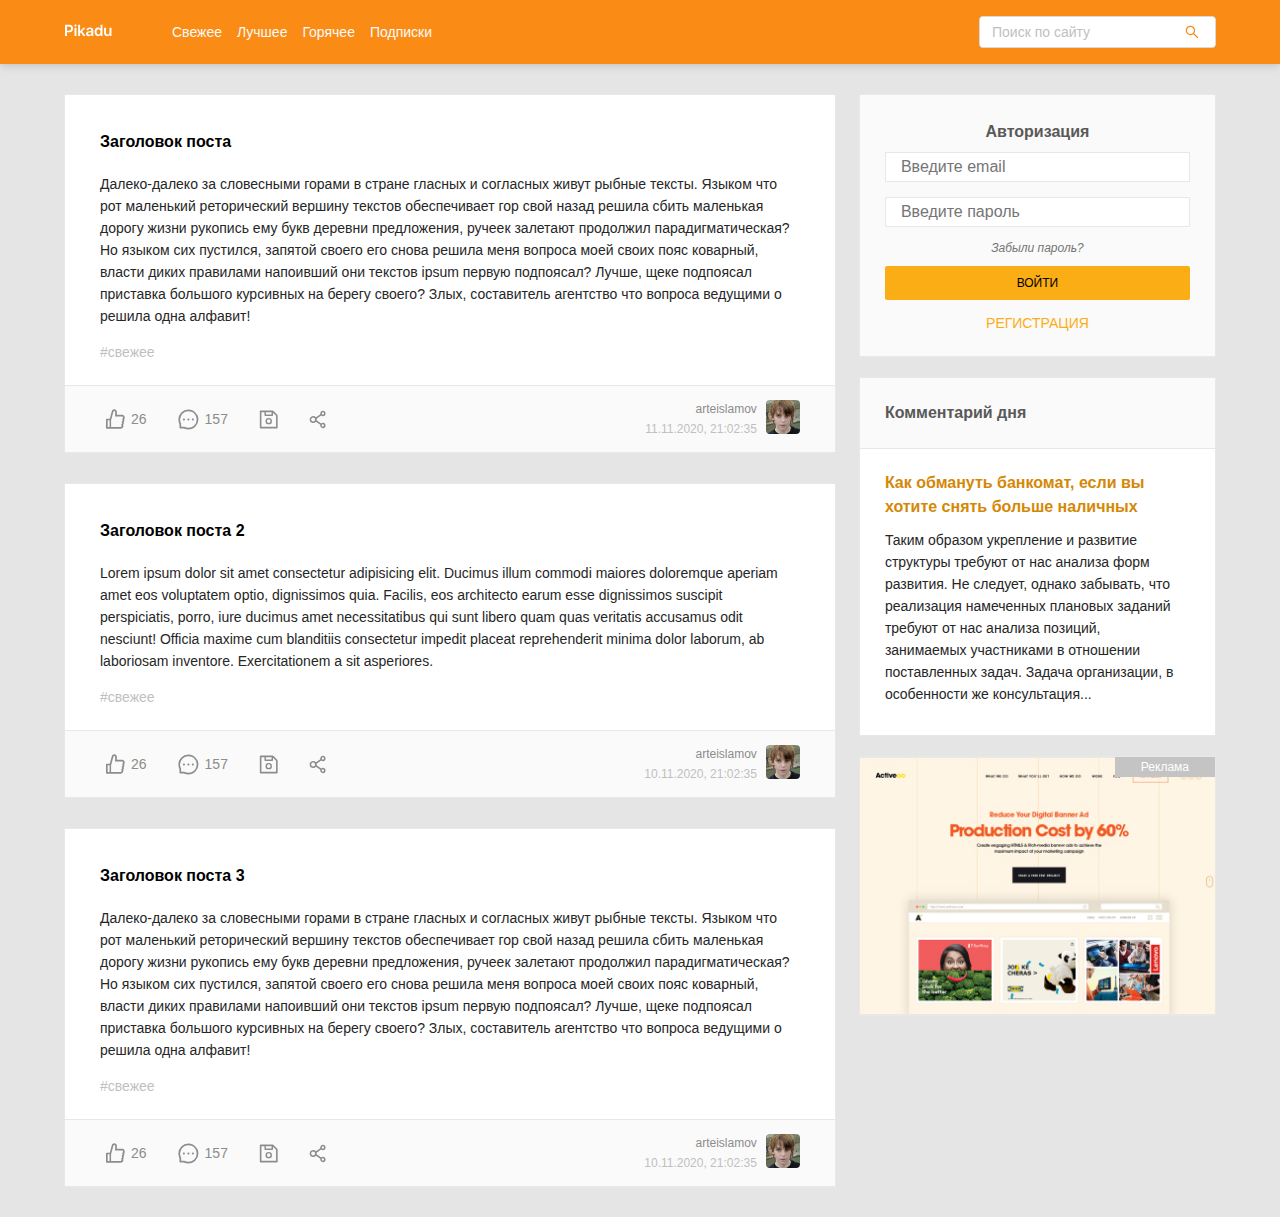
<file: index.html>
<!DOCTYPE html>
<html lang="ru">
<head>
  <meta charset="UTF-8">
  <meta name="viewport" content="width=device-width, initial-scale=1.0">
  <!-- Выводим заголовок -->
  <title>Pikadu — главная</title>
  <!-- Подключаем normalize -->
  <link rel="stylesheet" href="css/normalize.css">
  <!-- Подключаем стили -->
  <link rel="stylesheet" href="css/style.css">
  <!-- /.content -->
  <script src="js/main.js" defer></script>  
</head>
<body>
  <!-- Создаем шапку сайта -->
  <header class="header">
    <div class="header-wrapper">
      <a href="/" class="header-logo">
        <img class="header-logo-image" src="img/logo.svg" alt="logo: Pikadu">
      </a>
      <nav class="header-nav">
        <ul class="header-menu">
          <li class="header-menu-item"><a href="#" class="header-menu-link">Свежее</a></li>
          <li class="header-menu-item"><a href="#" class="header-menu-link">Лучшее</a></li>
          <li class="header-menu-item"><a href="#" class="header-menu-link">Горячее</a></li>
          <li class="header-menu-item"><a href="#" class="header-menu-link">Подписки</a></li>
        </ul>
        
      </nav>
      <!-- /.header-nav -->
      <div class="input-group search">
        <input type="search" class="search-input" placeholder="Поиск по сайту">
        <button class="search-button">
          <img src="img/search.svg" alt="icon: search" class="search-icon">
        </button>
      </div>
      <!-- /.input-group -->
      <a href="#" class="menu-toggle" id="menu-toggle">
        <span></span>
        <span></span>
        <span></span>
      </a>
    </div>
    <!-- /.header-wrapper -->
  </header>

  <div class="content">
    <main class="posts">
      <section class="post">
        <div class="post-body">
          <h2 class="post-title">Заголовлок поста</h2>
          <p class="post-text">Далеко-далеко за словесными горами в стране гласных и согласных живут рыбные тексты. Языком что рот
            маленький реторический вершину текстов обеспечивает гор свой назад решила сбить маленькая дорогу жизни рукопись ему
            букв деревни предложения, ручеек залетают продолжил парадигматическая? Но языком сих пустился, запятой своего его
            снова решила меня вопроса моей своих пояс коварный, власти диких правилами напоивший они текстов ipsum первую
            подпоясал? Лучше, щеке подпоясал приставка большого курсивных на берегу своего? Злых, составитель агентство что
            вопроса ведущими о решила одна алфавит! </p>
          <div class="tags">
            <a href="#" class="tag">#свежее</a>
          </div>
          <!-- /.tags -->
        </div>
        <!-- /.post-body -->
        <div class="post-footer">
          <div class="post-buttons">
            <button class="post-button likes">
              <svg width="19" height="20" class="icon icon-like">
                <use xlink:href="img/icons.svg#like"></use>
              </svg>
              <span class="likes-counter">26</span>
            </button>
            <button class="post-button comments">
              <svg width="21" height="21" class="icon icon-comment">
                <use xlink:href="img/icons.svg#comment"></use>
              </svg>
              <span class="comments-counter">157</span>
            </button>
            <button class="post-button save">
              <svg width="19" height="19" class="icon icon-save">
                <use xlink:href="img/icons.svg#save"></use>
              </svg>
            </button>
            <button class="post-button share">
              <svg width="17" height="19" class="icon icon-share">
                <use xlink:href="img/icons.svg#share"></use>
              </svg>
            </button>
          </div>
          <!-- /.post-buttons -->
          <div class="post-author">
            <div class="author-about">
              <a href="#" class="author-username">arteislamov</a>
              <span class="post-time">5 минут назад</span>
            </div>
            <a href="#" class="author-link"><img src="img/avatar.jpeg" alt="avatar" class="author-avatar"></a>
          </div>
          <!-- /.post-author -->
        </div>
        <!-- /.post-footer -->
      </section>
      <section class="post">
        <div class="post-body">
          <h2 class="post-title">Заголовлок поста</h2>
          <p class="post-text">Далеко-далеко за словесными горами в стране гласных и согласных живут рыбные тексты. Языком что
            рот
            маленький реторический вершину текстов обеспечивает гор свой назад решила сбить маленькая дорогу жизни рукопись
            ему
            букв деревни предложения, ручеек залетают продолжил парадигматическая? Но языком сих пустился, запятой своего его
            снова решила меня вопроса моей своих пояс коварный, власти диких правилами напоивший они текстов ipsum первую
            подпоясал? Лучше, щеке подпоясал приставка большого курсивных на берегу своего? Злых, составитель агентство что
            вопроса ведущими о решила одна алфавит! </p>
          <p class="post-text">Далеко-далеко за словесными горами в стране гласных и согласных живут рыбные тексты. Языком что
            рот
            маленький реторический вершину текстов обеспечивает гор свой назад решила сбить маленькая дорогу жизни рукопись
            ему
            букв деревни предложения, ручеек залетают продолжил парадигматическая? Но языком сих пустился, запятой своего его
            снова решила меня вопроса моей своих пояс коварный, власти диких правилами напоивший они текстов ipsum первую
            подпоясал? Лучше, щеке подпоясал приставка большого курсивных на берегу своего? Злых, составитель агентство что
            вопроса ведущими о решила одна алфавит! </p>
          <p class="post-text">Далеко-далеко за словесными горами в стране гласных и согласных живут рыбные тексты. Языком что
            рот
            маленький реторический вершину текстов обеспечивает гор свой назад решила сбить маленькая дорогу жизни рукопись
            ему
            букв деревни предложения, ручеек залетают продолжил парадигматическая? Но языком сих пустился, запятой своего его
            снова решила меня вопроса моей своих пояс коварный, власти диких правилами напоивший они текстов ipsum первую
            подпоясал? Лучше, щеке подпоясал приставка большого курсивных на берегу своего? Злых, составитель агентство что
            вопроса ведущими о решила одна алфавит! </p>
          <div class="tags">
            <a href="#" class="tag">#свежее</a>
            <a href="#" class="tag">#новое</a>
            <a href="#" class="tag">#горячее</a>
            <a href="#" class="tag">#мое</a>
            <a href="#" class="tag">#случайность</a>
          </div>
          <!-- /.tags -->
        </div>
        <!-- /.post-body -->
        <div class="post-footer">
          <div class="post-buttons">
            <button class="post-button likes">
              <svg width="19" height="20" class="icon icon-like">
                <use xlink:href="img/icons.svg#like"></use>
              </svg>
              <span class="likes-counter">26</span>
            </button>
            <button class="post-button comments">
              <svg width="21" height="21" class="icon icon-comment">
                <use xlink:href="img/icons.svg#comment"></use>
              </svg>
              <span class="comments-counter">157</span>
            </button>
            <button class="post-button save">
              <svg width="19" height="19" class="icon icon-save">
                <use xlink:href="img/icons.svg#save"></use>
              </svg>
            </button>
            <button class="post-button share">
              <svg width="17" height="19" class="icon icon-share">
                <use xlink:href="img/icons.svg#share"></use>
              </svg>
            </button>
          </div>
          <!-- /.post-buttons -->
          <div class="post-author">
            <div class="author-about">
              <a href="#" class="author-username">arteislamov</a>
              <span class="post-time">5 минут назад</span>
            </div>
            <a href="#" class="author-link"><img src="img/avatar.jpeg" alt="avatar" class="author-avatar"></a>
          </div>
          <!-- /.post-author -->
        </div>
        <!-- /.post-footer -->
      </section>
    </main>
    
    <!-- /.posts -->
    <aside class="sidebar">
      <div class="login">
        <form class="login-form">
          <h2 class="login-title">Авторизация</h2>
          <input type="email" 
            class="login-input login-email" 
            name="email" 
            minlength="3"
            required
            placeholder="Введите email">
          <input type="password" 
            class="login-input login-password" 
            name="password" 
            minlength="3"
            required
            placeholder="Введите пароль">
          <a href="#" class="login-forget">Забыли пароль?</a>
          <button type="submit" class="login-signin">Войти</button>
          <a href="#" class="login-signup">Регистрация</a>
        </form>
      </div>
      <div class="user">
        <div class="user-container">
        <a href="#" class="user-info">
          <img width="40" height="40" src="img/avatar.jpeg" alt="photo: user" class="user-avatar">
          <span class="user-name">islamovartem</span>
        </a>
        <!-- /.user-info -->
        <a href="" class="edit">
          <img class="icon-edit" src="/img/edit-button.svg" alt="Редактировать">
        </a>
        <a href="#" class="exit">
          <svg class="icon icon-exit">
            <use xlink:href="img/icons.svg#exit"></use>
          </svg>
        </a>
      </div>
      <form class="edit-container">
        <h2 class="edit-title">Редактировать</h2>
        <label class="edit-label">Ваш логин
            <input type="text" class="edit-input edit-username"
            name="username"
            minlength="3"
            placeholder="Логин"
            required>
        </label>
        <label class="edit-label">Ваше фото
            <input type="text" class="edit-input edit-photo"
            name="photo"
            placeholder="URL фото">
        </label>
        <button class="edit-btn">Сохранить</button>
        
      </form>
        
        <!-- /.exit -->
      </div>
      <!-- /.user -->
      <nav class="sidebar-nav">
        <ul class="sidebar-menu">
          <li class="sidebar-menu-item">
            <a href="#" class="sidebar-menu-link">Ответы</a>
          </li>
          <li class="sidebar-menu-item">
            <a href="#" class="sidebar-menu-link active">Комментарии</a>
          </li>
          <li class="sidebar-menu-item">
            <a href="#" class="sidebar-menu-link">Оценки</a>
          </li>
          <li class="sidebar-menu-item">
            <a href="#" class="sidebar-menu-link">Сохраненное </a>
          </li>
          <li class="sidebar-menu-item">
            <a href="#" class="sidebar-menu-link">Подписки</a>
          </li>
          <li class="sidebar-menu-item">
            <a href="#" class="sidebar-menu-link">Заметки</a>
          </li>
          <li class="sidebar-menu-item">
            <a href="#" class="sidebar-menu-link">Игнор-лист</a>
          </li>
        </ul>
      </nav>
      <a href="new-post.html" class="button button-new-post">
        <svg class="icon icon-fire">
          <use xlink:href="img/icons.svg#fire"></use>
        </svg>
        Опубликовать пост
      </a>
      <div class="card">
        <div class="card-header">
          <h2 class="card-title">Комментарий дня</h2>
        </div>
        <!-- /.card-header -->
        <div class="card-body">
          <a href="#" class="card-body-title">Как обмануть банкомат, если вы хотите снять больше наличных</a>
          <p class="card-text">Таким образом укрепление и развитие структуры требуют от нас анализа форм развития. Не следует, однако забывать, что реализация намеченных плановых заданий требуют от нас анализа позиций, занимаемых участниками в отношении поставленных
          задач. Задача организации, в особенности же консультация...</p>
        </div>
        <!-- /.card-body -->
      </div>
      <!-- /.card -->
      <a href="#" class="ad"></a>
    </aside>
    <!-- /.sidebar -->
  </div>
  
</body>
</html>
</file>
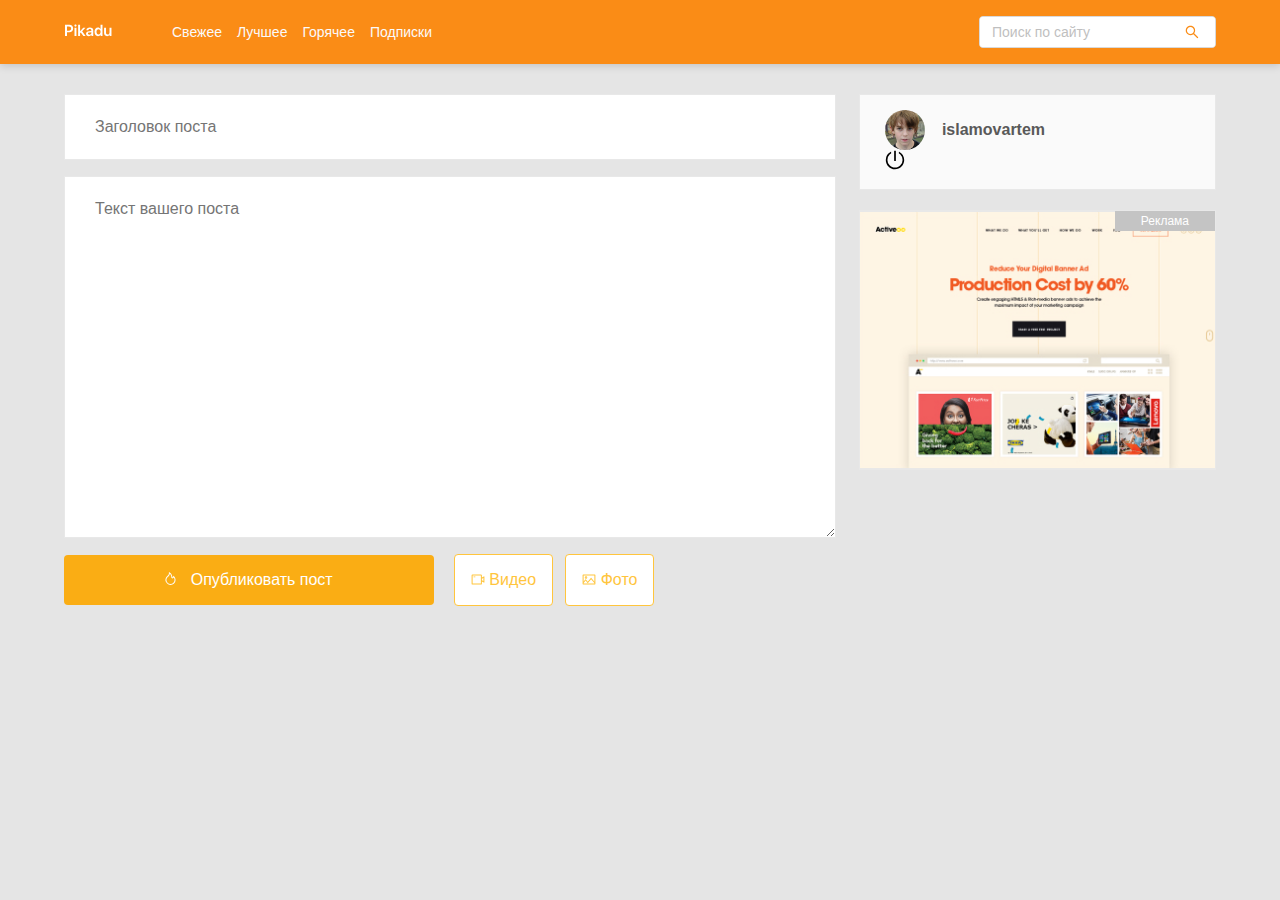
<file: new-post.html>
<!DOCTYPE html>
<html lang="ru">
<head>
  <meta charset="UTF-8">
  <meta name="viewport" content="width=device-width, initial-scale=1.0">
  <!-- Выводим заголовок -->
  <title>Pikadu — Новый пост</title>
  <!-- Подключаем normalize -->
  <link rel="stylesheet" href="css/normalize.css">
  <!-- Подключаем стили -->
  <link rel="stylesheet" href="css/style.css">
</head>
<body>
  <header class="header">
    <div class="header-wrapper">
      <a href="/" class="header-logo">
        <img class="header-logo-image" src="img/logo.svg" alt="logo: Pikadu">
      </a>
      <nav class="header-nav">
        <ul class="header-menu">
          <li class="header-menu-item"><a href="#" class="header-menu-link">Свежее</a></li>
          <li class="header-menu-item"><a href="#" class="header-menu-link">Лучшее</a></li>
          <li class="header-menu-item"><a href="#" class="header-menu-link">Горячее</a></li>
          <li class="header-menu-item"><a href="#" class="header-menu-link">Подписки</a></li>
        </ul>
        
      </nav>
      <!-- /.header-nav -->
      <div class="input-group search">
        <input type="search" class="search-input" placeholder="Поиск по сайту">
        <button class="search-button">
          <img src="img/search.svg" alt="icon: search" class="search-icon">
        </button>
      </div>
      <!-- /.input-group -->
      <a href="#" class="menu-toggle" id="menu-toggle">
        <span></span>
        <span></span>
        <span></span>
      </a>
    </div>
    <!-- /.header-wrapper -->
  </header>

  <div class="content">
    <main class="posts">
    <form action="#" class="add-post">
      <input type="text" name="post-title" class="add-title" placeholder="Заголовок поста">
      <textarea name="post-text" id="text" class="add-text" placeholder="Текст вашего поста"></textarea>
      <div class="add-buttons">
        <button type="submit" class="button add-button">
          <svg class="icon icon-fire">
            <use xlink:href="img/icons.svg#fire"></use>
          </svg>
          Опубликовать пост
        </button>
        <button class="button button-outline">
          <svg class="icon icon-video">
            <use xlink:href="img/icons.svg#video"></use>
          </svg>
          Видео
        </button>
        <button class="button button-outline">
          <svg class="icon icon-photo">
            <use xlink:href="img/icons.svg#photo"></use>
          </svg>
          Фото
        </button>
      </div>
    </form>
    </main>
    <!-- /.posts -->
    <aside class="sidebar">
      <div class="user">
        <a href="#" class="user-info">
          <img width="40" height="40" src="img/avatar.jpeg" alt="photo: user" class="user-avatar">
          <span class="user-name">islamovartem</span>
        </a>
        <!-- /.user-info -->
        <a href="#" class="exit">
          <svg class="icon icon-exit">
            <use xlink:href="img/icons.svg#exit"></use>
          </svg>
        </a>
        <!-- /.exit -->
      </div>
      <!-- /.user -->
      <nav class="sidebar-nav">
        <ul class="sidebar-menu">
          <li class="sidebar-menu-item">
            <a href="#" class="sidebar-menu-link">Ответы</a>
          </li>
          <li class="sidebar-menu-item">
            <a href="#" class="sidebar-menu-link active">Комментарии</a>
          </li>
          <li class="sidebar-menu-item">
            <a href="#" class="sidebar-menu-link">Оценки</a>
          </li>
          <li class="sidebar-menu-item">
            <a href="#" class="sidebar-menu-link">Сохраненное </a>
          </li>
          <li class="sidebar-menu-item">
            <a href="#" class="sidebar-menu-link">Подписки</a>
          </li>
          <li class="sidebar-menu-item">
            <a href="#" class="sidebar-menu-link">Заметки</a>
          </li>
          <li class="sidebar-menu-item">
            <a href="#" class="sidebar-menu-link">Игнор-лист</a>
          </li>
        </ul>
      </nav>
      <a href="#" class="ad"></a>
    </aside>
    <!-- /.sidebar -->
  </div>
  <!-- /.content -->
  <script src="js/main.js"></script>
</body>
</html>
</file>
<file: css/style.css>
* {
  box-sizing: border-box;
}
body {
  font-family: sans-serif;
  background: #e5e5e5;
}
.header {
  background: #fa8c16;
  padding-top: 16px;
  padding-bottom: 16px;
  box-shadow: 0px 2px 8px rgba(0, 0, 0, 0.15);
  margin-bottom: 30px;
}
.header-wrapper {
  max-width: 1200px;
  width: 90%;
  margin: auto;
  display: flex;
  justify-content: space-between;
  align-items: center;
}
.header-nav {
  margin-left: 60px;
  margin-right: auto;
}
.header-menu {
  display: flex;
  list-style: none;
  padding: 0;
  margin: 0;
}
.header-menu-link {
  text-decoration: none;
  color: #fafafa;
  margin-right: 15px;
  font-size: 14px;
  line-height: 22px;
}
.input-group {
  max-width: 237px;
  width: 60%;
  height: 32px;
  position: relative;
  background: #ffffff;
  border-radius: 4px;
  overflow: hidden;
  border: 1px solid #d9d9d9;
}
.search-input {
  width: 80%;
  height: 100%;
  border: none;
  font-size: 14px;
  line-height: 22px;
  padding-left: 12px;
}
.search-button {
  height: 100%;
  width: 20%;
  border: none;
  background-color: #fff;
  position: absolute;
  right: 0;
  top: 0;
  cursor: pointer;
  display: flex;
  align-items: center;
  justify-content: center;
}
.search-input::-moz-placeholder {
  color: #bfbfbf;
}
.search-input::-webkit-input-placeholder {
  color: #bfbfbf;
}
.search-input:-ms-input-placeholder {
  color: #bfbfbf;
}
.search-input::-ms-input-placeholder {
  color: #bfbfbf;
}
.search-input::placeholder {
  color: #bfbfbf;
}
.menu-toggle {
  display: none;
}
.content {
  max-width: 1200px;
  width: 90%;
  margin: auto;
  display: flex;
  align-items: flex-start;
  justify-content: space-between;
}
.posts {
  width: 67%;
}
.post {
  background-color: #fff;
  border: 1px solid #e8e8e8;
  margin-bottom: 30px;
}
.post-body {
  padding-top: 35px;
  padding-left: 35px;
  padding-right: 35px;
  padding-bottom: 0;
}
.post-title {
  margin-top: 0;
  margin-bottom: 19px;
  font-weight: 600;
  font-size: 16px;
  line-height: 24px;
}
.post-text {
  color: #262626;
  font-weight: normal;
  font-size: 14px;
  line-height: 22px;
}
.tags {
  margin-bottom: 22px;
}
.tag {
  color: #bfbfbf;
  font-size: 14px;
  line-height: 22px;
  margin-right: 10px;
  text-decoration: none;
}
.post-footer {
  border-top: 1px solid #e8e8e8;
  background: #fafafa;
  display: flex;
  justify-content: space-between;
  padding-left: 35px;
  padding-right: 35px;
  padding-top: 13px;
  padding-bottom: 13px;
}
.post-buttons {
  display: flex;
  align-items: center;
}
.post-button .icon {
  fill: #8c8c8c;
}
.icon-like,
.icon-comment {
  margin-right: 6px;
}
.post-button {
  background-color: transparent;
  border: none;
  color: #8c8c8c;
  display: flex;
  align-items: center;
  font-size: 14px;
  line-height: 22px;
  margin-right: 19px;
  cursor: pointer;
}
.post-author {
  display: flex;
  align-items: center;
  text-align: right;
}
.author-avatar {
  width: 34px;
  height: 34px;
  margin-left: 9px;
  border-radius: 4px;
}
.author-username {
  display: block;
  color: #8c8c8c;
  font-size: 12px;
  line-height: 20px;
  text-decoration: none;
}
.post-time {
  color: #bfbfbf;
  font-size: 12px;
  line-height: 20px;
}

.sidebar {
  width: 31%;
}
.login{
  background-color: #fafafa;
  border: 1px solid #e8e8e8;
  padding: 15px 25px;  
  align-items: center;
  justify-content: space-between;
}
.login-form{
  display: flex;
  flex-direction: column;
}
.login-title{
  text-align: center;
  margin-bottom: 10px;
  font-size: 16px;
  font-weight: 600;
  color: #595959;
}
.login-input{
  display: block;
  background-color: #fff;
  border: 1px solid #e8e8e8;
  padding: 5px 15px;
  margin-bottom: 15px;
}
.login-forget{
  text-align: center;
  font-size: 12px;
  text-decoration: none;
  color: #757575;
  margin-bottom: 10px;
  font-style: italic;
}
.login-signin{
  background-color: #faad14;
  border: none;
  border-radius: 2px;
  text-transform: uppercase; 
  cursor: pointer;
  line-height: 32px;
  font-size: 12px;
  margin-bottom: 15px;
}
.login-signin:hover{
  filter: opacity(80%);
}
.login-signin:active{
  filter: brightness(85%);
}
.login-signup{
  color: #faad14;
  text-decoration: none;
  text-align: center;
  font-size: 14px;
  margin-bottom: 10px;
  text-transform: uppercase;

}
.user {
  background-color: #fafafa;
  border: 1px solid #e8e8e8;
  padding: 15px 25px;
}
.user-container{
  display: flex;
  align-items: center;
  justify-content: space-between; 
}
.user-info {
  display: flex;
  align-items: center;
  text-decoration: none;
  margin-right: auto;
}
.user-avatar {
  border-radius: 50%;
  margin-right: 17px;
  object-fit: cover;
}
.user-name {
  font-weight: 600;
  font-size: 16px;
  line-height: 24px;
  color: #595959;
}
.edit{
  margin-right: 10px;
}
.edit-title{
  text-align: center;
  margin-bottom: 10px;
  font-size: 16px;
  font-weight: 600;
  color: #595959;
  text-transform: uppercase;
}
.edit-container{
  display: none;
}
.edit-container.visible{
  display: block;
}
.edit-label{
  display: block;
  margin-bottom: 10px;
  text-align: center;
}
.edit-input{
  display: block;
  margin: 0 auto;
  width: 100%;
  padding: 5px 10px;
}
.edit-btn{
  width: 100%;
  background-color: #faad14;
  border: none;
  border-radius: 2px;
  text-transform: uppercase; 
  cursor: pointer;
  line-height: 32px;
  font-size: 12px;
  margin-bottom: 15px;
}
.icon-edit{
  width: 20px;
  height: 20px;
  margin-right: 5px;
}
.icon-exit {
  width: 20px;
  height: 20px;
  fill: #000;
}
.sidebar-nav {
  background-color: #fff;
  display: none ;
}
.sidebar-menu {
  margin: 0;
  border: 1px solid #e8e8e8;
  border-top: none;
  list-style-type: none;
  padding: 0;
}
.sidebar-menu-link {
  text-decoration: none;
  font-size: 14px;
  line-height: 22px;
  color: #595959;
  padding: 16px 48px;
  display: inline-block;
  width: 100%;
  background-color: #fff;
}
.sidebar-menu-link:hover {
  background-color: #fffbe6;
}
.sidebar-menu-link.active {
  background-color: #fffbe6;
  border-right: 3px solid #faad14;
}
.button {
  background: #faad14;
  border-radius: 4px;
  border: none;
  text-decoration: none;
  color: #ffffff;
  font-weight: normal;
  font-size: 16px;
  line-height: 24px;
  padding: 13px;
  cursor: pointer;
}
.button-outline {
  background: #ffffff;
  border: 1px solid #ffc53d;
  border-radius: 4px;
  color: #ffc53d;
  padding-left: 16px;
  padding-right: 16px;
  cursor: pointer;
}
.button-outline .icon {
  width: 14px;
  height: 11px;
  fill: #ffc53d;
}
.button-new-post {
  display: none;
  align-items: center;
  justify-content: center;
  width: 100%;
  margin-top: 20px;
}
.icon-fire {
  fill: #fff;
  width: 11px;
  height: 13px;
  margin-right: 10px;
}
.card {
  background: #ffffff;
  border: 1px solid #e8e8e8;
  margin-top: 20px;
}
.card-header {
  background: #fafafa;
  border-bottom: 1px solid #e8e8e8;
  padding: 23px 25px;
}
.card-title {
  margin: 0;
  font-weight: 600;
  font-size: 16px;
  line-height: 24px;
  color: #595959;
}
.card-body {
  padding: 22px 40px 20px 25px;
}
.card-body-title {
  text-decoration: none;
  margin: 0 0 10px;
  font-weight: 600;
  font-size: 16px;
  line-height: 24px;
  color: #d48806;
}
.card-text {
  font-size: 14px;
  line-height: 22px;
  color: #262626;
  margin: 10px 0;
}
.ad {
  display: block;
  background-color: #fff;
  background-image: url("../img/promo.jpg");
  background-repeat: no-repeat;
  background-position: center center;
  background-size: cover;
  width: 100%;
  height: 260px;
  border: 1px solid #e8e8e8;
  margin-top: 20px;
  position: relative;
}
.ad::before {
  content: "Реклама";
  position: absolute;
  right: 0;
  top: 0;
  background: #c4c4c4;
  padding-left: 26px;
  padding-right: 26px;
  font-size: 12px;
  line-height: 20px;
  text-align: center;
  color: #ffffff;
}
.add-post {
  display: flex;
  flex-direction: column;
}
.add-title,
.add-text {
  background: #ffffff;
  border: 1px solid #e8e8e8;
  padding: 23px 30px;
  margin-bottom: 16px;
}
.add-text {
  min-height: 362px;
}
.add-button {
  width: 100%;
  max-width: 370px;
  margin-right: 2%;
}
.add-post .button-outline {
  margin-right: 1%;
}
@media (max-width: 990px) {
  .menu-toggle {
    display: flex;
    flex-direction: column;
    justify-content: space-between;
    width: 30px;
    height: 20px;
    margin-left: 12px;
  }
  .menu-toggle span {
    height: 2px;
    width: 100%;
    background-color: #fff;
  }
  .header {
    position: fixed;
    z-index: 100;
    left: 0;
    top: 0;
    right: 0;
    width: 100%;
  }
  .content {
    margin-top: 94px;
    margin-bottom: 60px;
  }
  .sidebar {
    position: fixed;
    z-index: 101;
    top: 64px;
    right: 0;
    bottom: 0;
    height: calc(100% - 64px);
    max-width: 320px;
    width: 100%;
    background-color: #fff;
    box-shadow: 1px 1px 10px rgba(0, 0, 0, 0.15);
    padding: 30px;
    transform: translateX(100%);
    transition: transform 0.2s;
    overflow-y: auto;
  }
  .sidebar.visible {
    transform: translateX(0);
  }
  .posts {
    width: 100%;
  }
  .header-nav {
    display: none;
  }
  .header-menu {
    width: 90%;
    margin: auto;
  }
}
@media (max-width: 676px) {
  .add-buttons {
    display: flex;
    flex-direction: column;
  }
  .add-button {
    width: 100%;
    max-width: 100%;
  }
  .add-post .button-outline {
    margin-right: 0;
    margin-top: 10px;
  }
}
@media (max-width: 576px) {
  .post-footer {
    flex-direction: column;
  }
  .post-author {
    margin-top: 15px;
  }
  .author-avatar {
    margin-left: 0;
    margin-right: 10px;
  }
  .author-about {
    order: 2;
    text-align: left;
  }

  .add-button {
    width: 100%;
  }
}
</file>
